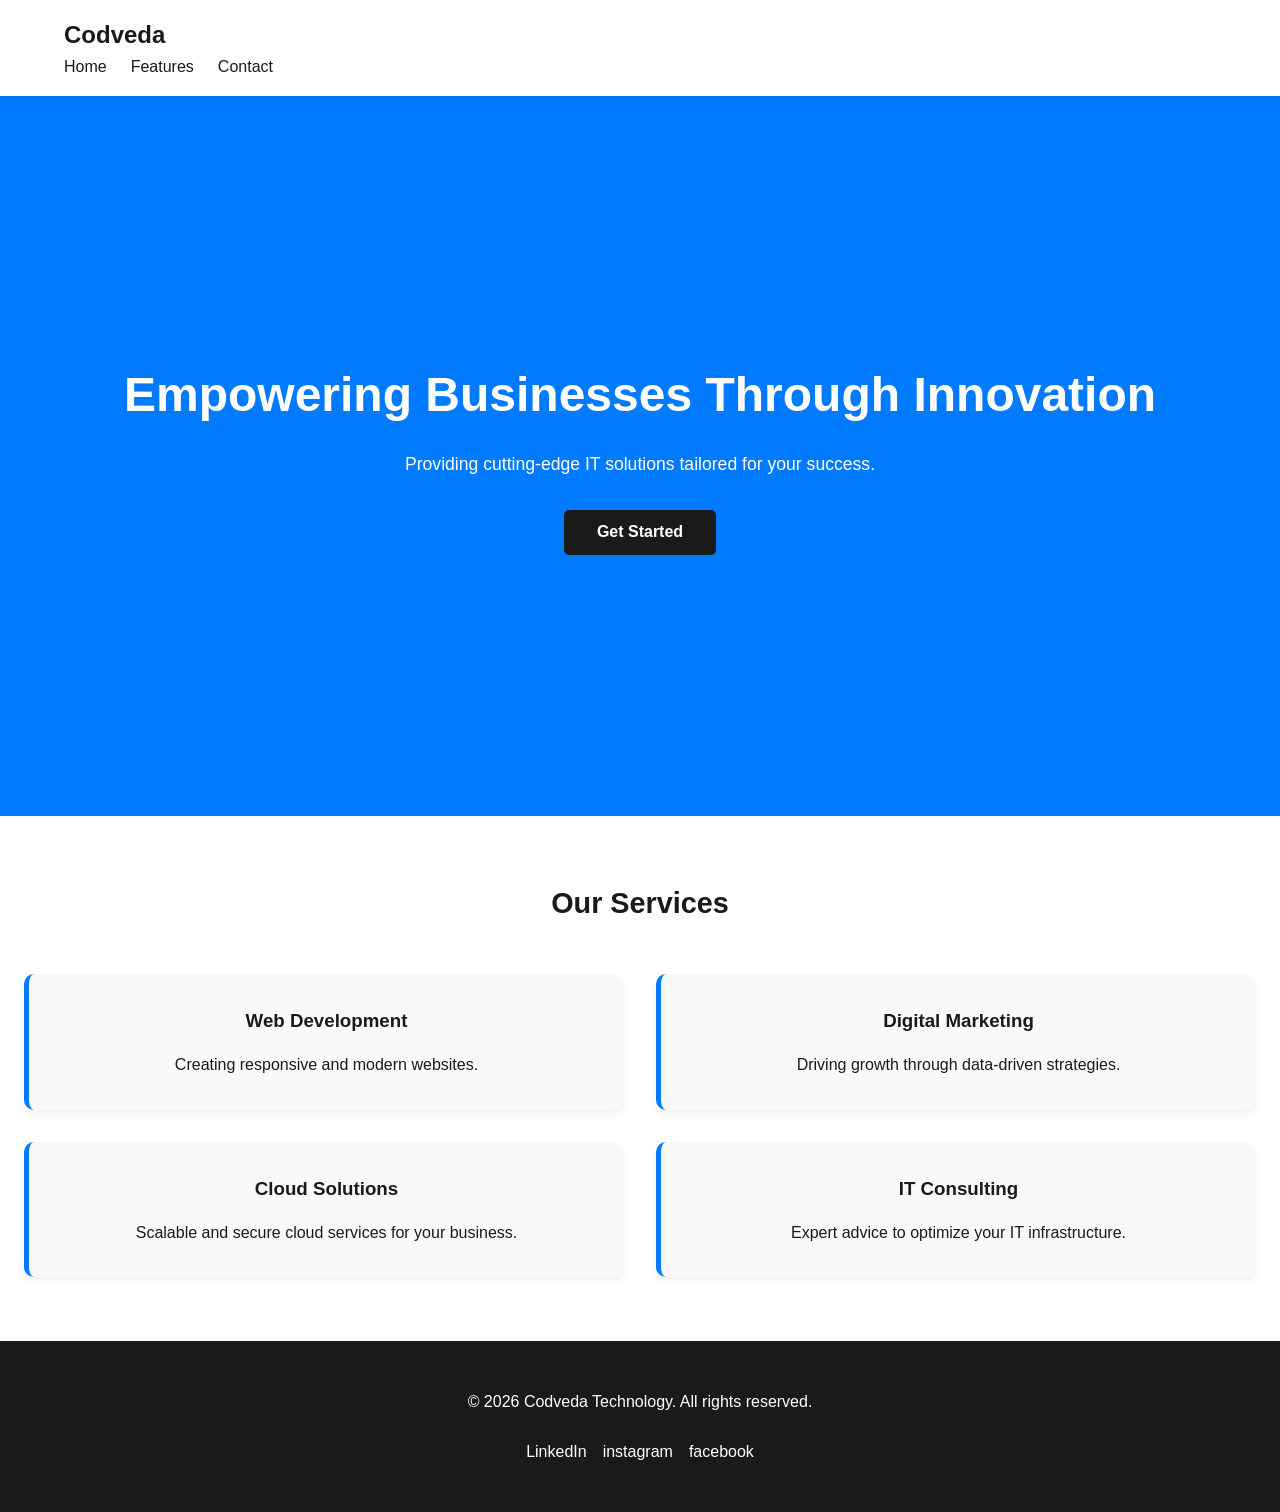
<file: index.html>
<!DOCTYPE html>
<html lang="en">
<head>
    <meta charset="UTF-8">
    <meta name="viewport" content="width=device-width, initial-scale=1.0">
    <title>Landing Page</title>
    <link rel="stylesheet" href="style.css">    
</head>
<body>
   <header>
    <nav>
        <div class="logo">Codveda</div>
        <ul>
            <li><a href="#home">Home</a></li>
            <li><a href="#features">Features</a></li>
            <li><a href="#footer">Contact</a></li>
        </ul>
    </nav>
</header> 
<main>
    <section id="home" class="hero">
        <h1>Empowering Businesses Through Innovation</h1>
        <p>Providing cutting-edge IT solutions tailored for your success.</p>
        <button class="cta-btn">Get Started</button>
    </section>

    <section id="features" class="features">
        <h2>Our Services</h2>
        <div class="feature-grid">
            <div class="feature-item">
                <h3>Web Development</h3>
                <p>Creating responsive and modern websites.</p>
            </div>
            <div class="feature-item">
                <h3>Digital Marketing</h3>
                <p>Driving growth through data-driven strategies.</p>
            </div>
            <div class="feature-item">
                <h3>Cloud Solutions</h3>
                <p>Scalable and secure cloud services for your business.</p>
            </div>
            <div class="feature-item">
                <h3>IT Consulting</h3>
                <p>Expert advice to optimize your IT infrastructure.</p>
            </div>
        </div>
    </section>
</main>

<footer id="footer">
    <p>&copy; 2026 Codveda Technology. All rights reserved.</p>
    <div class="social-links">
        <a href="#">LinkedIn</a>
        <a href="#">instagram</a>
        <a href="#">facebook</a>
    </div>
</footer>

<script src="script.js"></script>

</body>
</html>
</file>
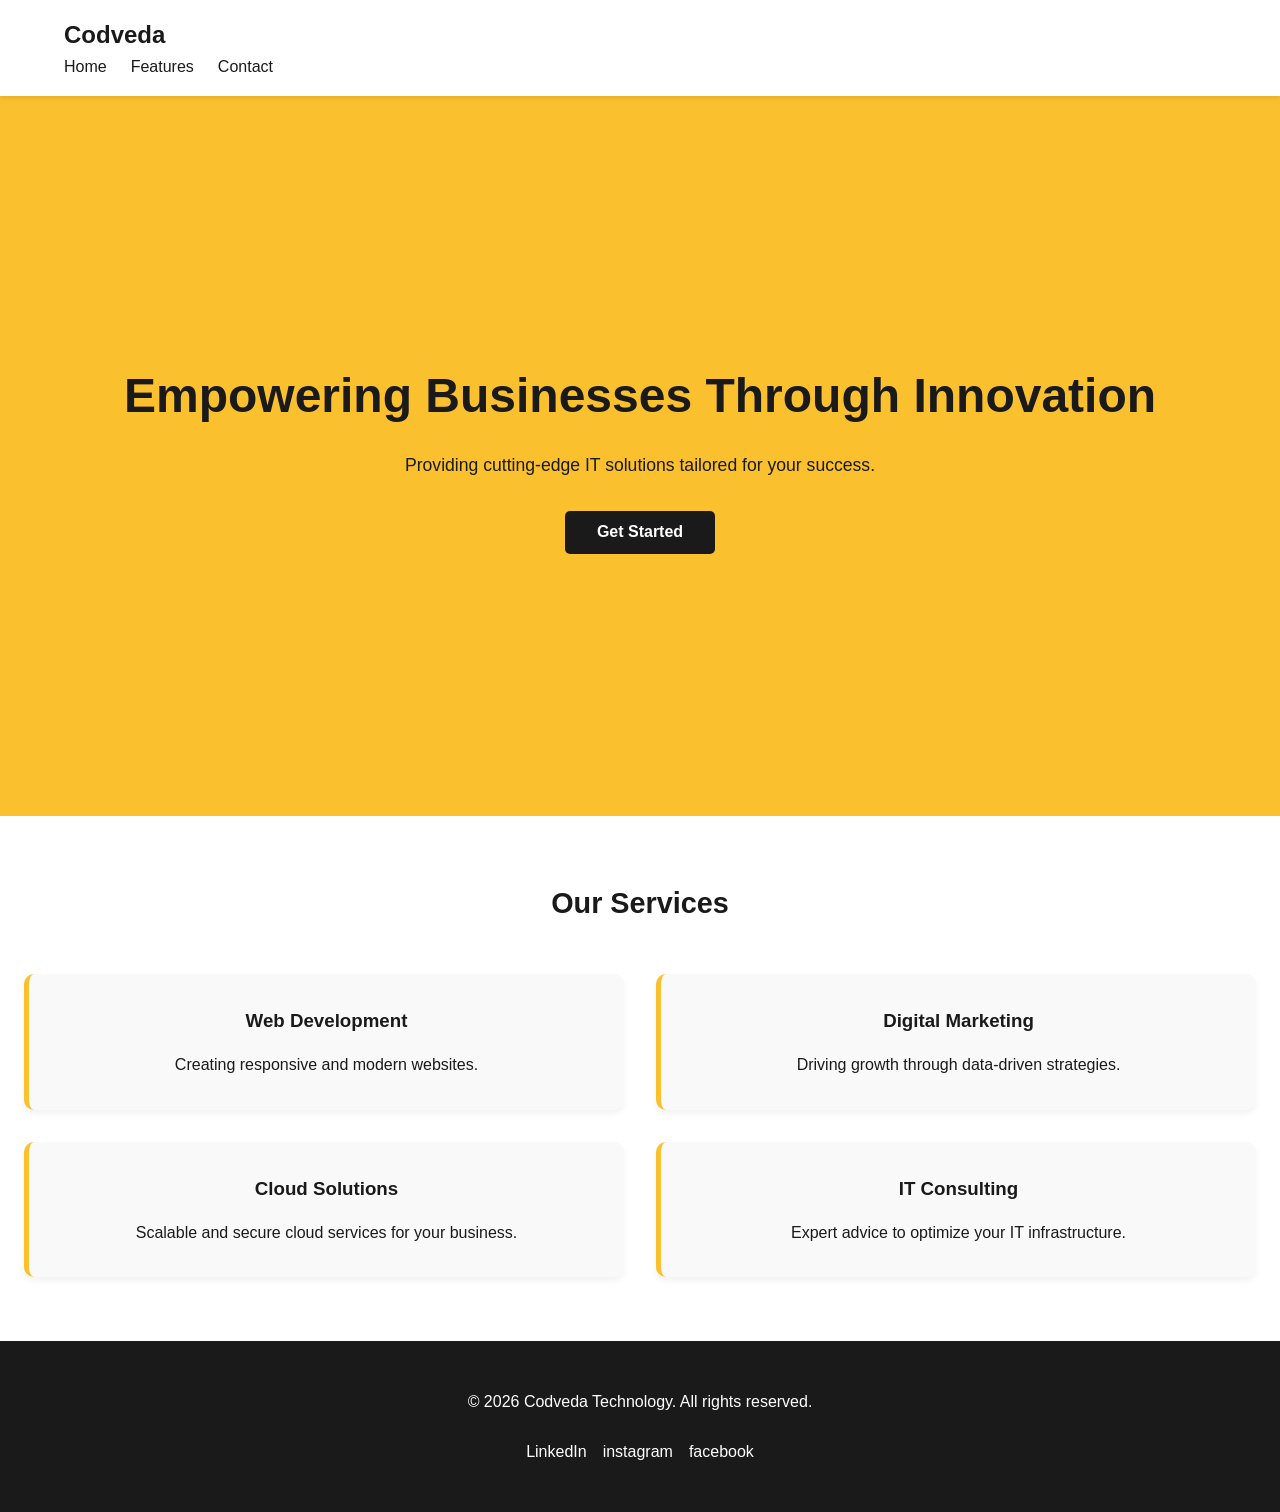
<file: LV 1. Task 1-Landing-Page/index.html>
<!DOCTYPE html>
<html lang="en">
<head>
    <meta charset="UTF-8">
    <meta name="viewport" content="width=device-width, initial-scale=1.0">
    <title>Landing Page</title>
    <link rel="stylesheet" href="style.css">    
</head>
<body>
   <header>
    <nav>
        <div class="logo">Codveda</div>
        <ul>
            <li><a href="#home">Home</a></li>
            <li><a href="#features">Features</a></li>
            <li><a href="#footer">Contact</a></li>
        </ul>
    </nav>
</header> 
<main>
    <section id="home" class="hero">
        <h1>Empowering Businesses Through Innovation</h1>
        <p>Providing cutting-edge IT solutions tailored for your success.</p>
        <button class="cta-btn">Get Started</button>
    </section>

    <section id="features" class="features">
        <h2>Our Services</h2>
        <div class="feature-grid">
            <div class="feature-item">
                <h3>Web Development</h3>
                <p>Creating responsive and modern websites.</p>
            </div>
            <div class="feature-item">
                <h3>Digital Marketing</h3>
                <p>Driving growth through data-driven strategies.</p>
            </div>
            <div class="feature-item">
                <h3>Cloud Solutions</h3>
                <p>Scalable and secure cloud services for your business.</p>
            </div>
            <div class="feature-item">
                <h3>IT Consulting</h3>
                <p>Expert advice to optimize your IT infrastructure.</p>
            </div>
        </div>
    </section>
</main>

<footer id="footer">
    <p>&copy; 2026 Codveda Technology. All rights reserved.</p>
    <div class="social-links">
        <a href="#">LinkedIn</a>
        <a href="#">instagram</a>
        <a href="#">facebook</a>
    </div>
</footer>



</body>
</html>
</file>
<file: style.css>
header {
    background-color: var(--pure-white);
    padding: 1rem 5%;
    display: flex;
    justify-content: space-between;
    align-items: center;
    box-shadow: 0 2px 5px rgba(0,0,0,0.1);
    position: sticky;
    top: 0;
    z-index: 1000;
}

.logo {
    font-size: 1.5rem;
    font-weight: bold;
    color: var(--dark-black);
}

nav ul {
    display: flex;
    gap: 1.5rem;
}

nav ul li a {
    color: var(--dark-black);
    font-weight: 500;
    transition: color 0.3s ease;
}

nav ul li a:hover {
    color: var(--primary-blue);
}


/* 1. Global Reset */
* {
    margin: 0;
    padding: 0;
    box-sizing: border-box;
}

/* 2. Color Variables (Brand color) */
:root {
    --primary-blue: #007bff;
    --dark-black: #1a1a1a;
    --pure-white: #ffffff;
    --accent-green: #2e7d32;
    --font-main: 'Arial', sans-serif;
}

/* 3. Base Body Styles */
body {
    font-family: var(--font-main);
    line-height: 1.6;
    color: var(--dark-black);
    background-color: var(--pure-white);
}

/* 4. Basic Link Reset */
a {
    text-decoration: none;
    color: inherit;
}

ul {
    list-style: none;
}

/* 5. Hero Section Styling */
.hero {
    background-color: var(--primary-blue);
    padding: 4rem 1.5rem; /* Space inside the section */
    text-align: center; /* Centers the text lines */
    display: flex;
    flex-direction: column;
    justify-content: center;
    align-items: center;
    min-height: 60vh; /* Ensures the section feels prominent */
}

.hero h1 {
    font-size: 2rem;
    color: var(--pure-white);
    margin-bottom: 1rem;
}

.hero p {
    font-size: 1.1rem;
    color: var(--pure-white);
    margin-bottom: 2rem;
}

/* 6. Call to Action Button */
.cta-btn {
    background-color: var(--dark-black);
    color: var(--pure-white);
    padding: 0.8rem 2rem;
    border: 1px solid var(--dark-black);
    border-radius: 5px;
    font-size: 1rem;
    font-weight: bold;
    cursor: pointer;
    transition: transform 0.2s ease;
}

.cta-btn:hover {
    transform: scale(1.05); /* Makes the button slightly grow on hover */
}

/* 7. Features Section Styling */
.features {
    padding: 4rem 1.5rem;
    background-color: var(--pure-white);
}

.features h2 {
    text-align: center;
    margin-bottom: 3rem;
    font-size: 1.8rem;
}

/* The Container */
.feature-grid {
    display: flex;
    flex-direction: column; /* This stacks items vertically */
    gap: 2rem; /* Creates space between the cards */
}

/* Individual Feature Cards */
.feature-item {
    background: #f9f9f9;
    padding: 2rem;
    border-radius: 10px;
    border-left: 5px solid var(--primary-blue); /* Branding accent */
    box-shadow: 0 4px 6px rgba(0,0,0,0.05);
    text-align: center;
}

.feature-item h3 {
    margin-bottom: 1rem;
    color: var(--dark-black);
}

/* 8. Footer Styling */
footer {
    background-color: var(--dark-black);
    color: var(--pure-white);
    padding: 3rem 1.5rem;
    text-align: center;
}

.social-links {
    margin-top: 1.5rem;
    display: flex;
    justify-content: center;
    gap: 1rem;
}

.social-links a {
    color: var(--pure-white);
    transition: color 0.3s ease;
}

.social-links a:hover {
    color: var(--primary-blue);
}

/* 9. Media Query for Tablets and Desktops */
@media (min-width: 768px) {
    .feature-grid {
        display: grid;
        grid-template-columns: repeat(2, 1fr); /* Creates two equal columns */
        gap: 2rem;
    }

    .hero h1 {
        font-size: 3rem; /* Makes the heading larger on big screens */
    }

    .hero {
        min-height: 80vh; /* More visual impact on desktop */
    }
}

/* 10. Define the animation "recipe" */
@keyframes fadeIn {
    from {
        opacity: 0;
        transform: translateY(20px); /* Starts slightly lower */
    }
    to {
        opacity: 1;
        transform: translateY(0); /* Ends in its natural position */
    }
}

/* 11. Apply it to the Hero content */
.hero h1, .hero p, .hero .cta-btn {
    animation: fadeIn 2.0s ease-out forwards;
}
</file>
<file: LV 1. Task 1-Landing-Page/style.css>
header {
    background-color: var(--pure-white);
    padding: 1rem 5%;
    display: flex;
    justify-content: space-between;
    align-items: center;
    box-shadow: 0 2px 5px rgba(0,0,0,0.1);
    position: sticky;
    top: 0;
    z-index: 1000;
}

.logo {
    font-size: 1.5rem;
    font-weight: bold;
    color: var(--dark-black);
}

nav ul {
    display: flex;
    gap: 1.5rem;
}

nav ul li a:hover {
    color: var(--primary-yellow);
}


/* 1. Global Reset */
* {
    margin: 0;
    padding: 0;
    box-sizing: border-box;
}

/* 2. Color Variables (Brand color) */
:root {
    --primary-yellow: #fbc02d;
    --dark-black: #1a1a1a;
    --pure-white: #ffffff;
    --accent-green: #2e7d32;
    --font-main: 'Arial', sans-serif;
}

/* 3. Base Body Styles */
body {
    font-family: var(--font-main);
    line-height: 1.6;
    color: var(--dark-black);
    background-color: var(--pure-white);
}

/* 4. Basic Link Reset */
a {
    text-decoration: none;
    color: inherit;
}

ul {
    list-style: none;
}

/* 5. Hero Section Styling */
.hero {
    background-color: var(--primary-yellow);
    padding: 4rem 1.5rem; /* Space inside the section */
    text-align: center; /* Centers the text lines */
    display: flex;
    flex-direction: column;
    justify-content: center;
    align-items: center;
    min-height: 60vh; /* Ensures the section feels prominent */
}

.hero h1 {
    font-size: 2rem;
    margin-bottom: 1rem;
}

.hero p {
    font-size: 1.1rem;
    margin-bottom: 2rem;
}

/* 6. Call to Action Button */
.cta-btn {
    background-color: var(--dark-black);
    color: var(--pure-white);
    padding: 0.8rem 2rem;
    border: none;
    border-radius: 5px;
    font-size: 1rem;
    font-weight: bold;
    cursor: pointer;
    transition: transform 0.2s ease;
}

.cta-btn:hover {
    transform: scale(1.05); /* Makes the button slightly grow on hover */
}

/* 7. Features Section Styling */
.features {
    padding: 4rem 1.5rem;
    background-color: var(--pure-white);
}

.features h2 {
    text-align: center;
    margin-bottom: 3rem;
    font-size: 1.8rem;
}

/* The Container */
.feature-grid {
    display: flex;
    flex-direction: column; /* This stacks items vertically */
    gap: 2rem; /* Creates space between the cards */
}

/* Individual Feature Cards */
.feature-item {
    background: #f9f9f9;
    padding: 2rem;
    border-radius: 10px;
    border-left: 5px solid var(--primary-yellow); /* Branding accent */
    box-shadow: 0 4px 6px rgba(0,0,0,0.05);
    text-align: center;
}

.feature-item h3 {
    margin-bottom: 1rem;
    color: var(--dark-black);
}

/* 8. Footer Styling */
footer {
    background-color: var(--dark-black);
    color: var(--pure-white);
    padding: 3rem 1.5rem;
    text-align: center;
}

.social-links {
    margin-top: 1.5rem;
    display: flex;
    justify-content: center;
    gap: 1rem;
}

.social-links a:hover {
    color: var(--primary-yellow);
}

/* 9. Media Query for Tablets and Desktops */
@media (min-width: 768px) {
    .feature-grid {
        display: grid;
        grid-template-columns: repeat(2, 1fr); /* Creates two equal columns */
        gap: 2rem;
    }

    .hero h1 {
        font-size: 3rem; /* Makes the heading larger on big screens */
    }

    .hero {
        min-height: 80vh; /* More visual impact on desktop */
    }
}

/* 10. Define the animation "recipe" */
@keyframes fadeIn {
    from {
        opacity: 0;
        transform: translateY(20px); /* Starts slightly lower */
    }
    to {
        opacity: 1;
        transform: translateY(0); /* Ends in its natural position */
    }
}

/* 11. Apply it to the Hero content */
.hero h1, .hero p, .hero .cta-btn {
    animation: fadeIn 2.0s ease-out forwards;
}
</file>
